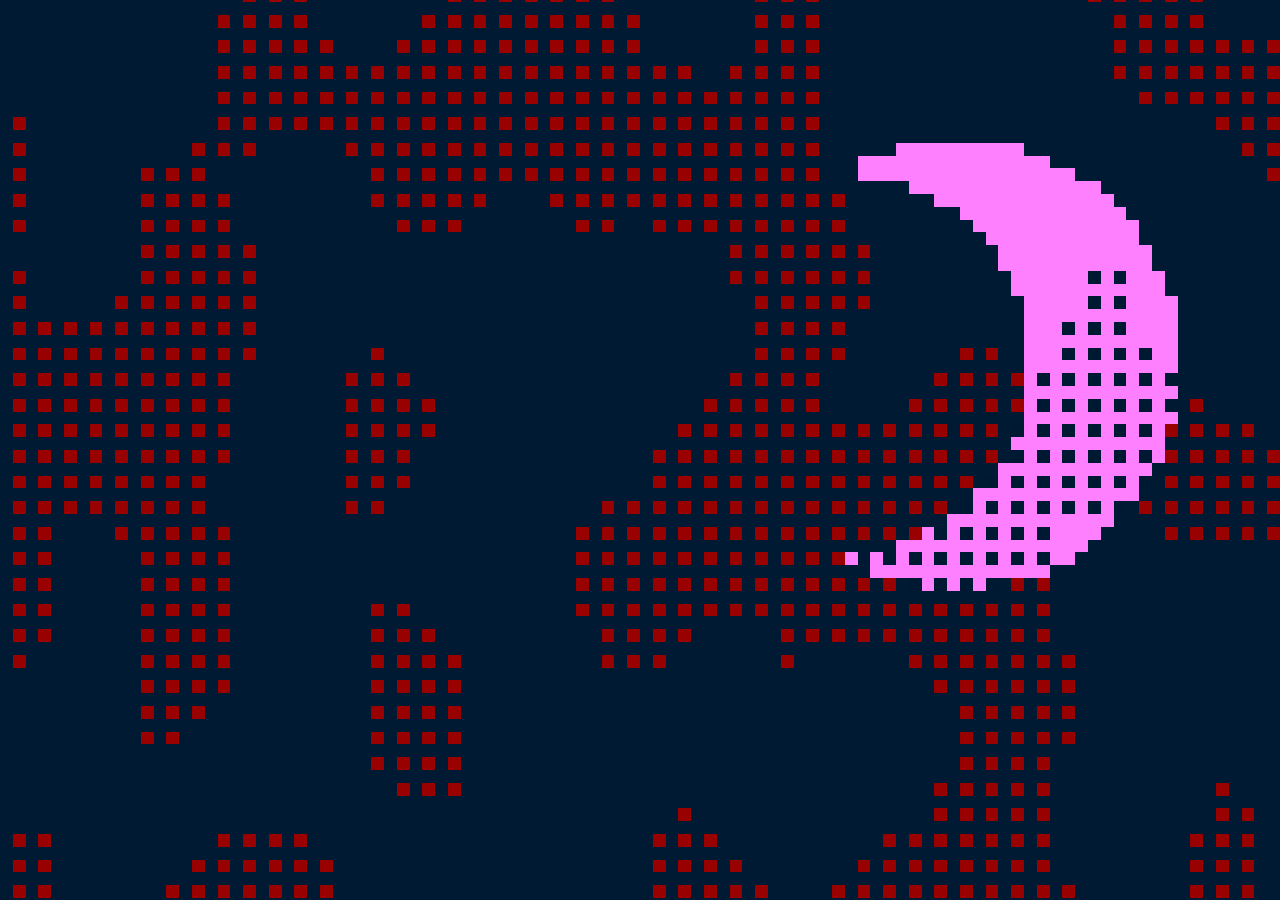
<file: animations/8bitmoon.html>
<!DOCTYPE html>
<html lang="en">

<head>
    <meta charset="UTF-8">
    <meta name="viewport" content="width=device-width, initial-scale=1.0">
    <title>Document</title>
</head>

<body>
    <script>
        function RGBA(mainCode, props) {

            // shaders
            let config = prepareConfig(props);
            let canvas = config.target || document.createElement('canvas');
            let gl = this.gl = canvas.getContext("webgl");
            let program = gl.createProgram();
            [config.vertexShader, config.fragmentShader].forEach(createShader);
            gl.linkProgram(program);
            gl.useProgram(program);

            // uniforms
            let frameCallbacks = config.frame ? [config.frame] : [];
            Object.keys(config.uniforms).forEach(handleUniform);
            handleTextures();

            // vertices
            let triangle = new Float32Array([-1, 3, -1, -1, 3, -1]);
            gl.bindBuffer(gl.ARRAY_BUFFER, gl.createBuffer());
            gl.bufferData(gl.ARRAY_BUFFER, triangle, gl.STATIC_DRAW);
            let vert = gl.getAttribLocation(program, "vert");
            gl.vertexAttribPointer(vert, 2, gl.FLOAT, false, 0, 0);
            gl.enableVertexAttribArray(vert);

            const handleSize = () => {
                const w = canvas.clientWidth | 0;
                const h = canvas.clientHeight | 0;
                if (config.size[0] === w && config.size[1] === h)
                    return;
                config.size = [canvas.width = w, canvas.height = h];
                config.width = canvas.width = w;
                config.height = canvas.height = h;
                gl.viewport(0, 0, ...config.size);
                this.resolution(config.size);
            }

            if (!config.target) {
                document.body.appendChild(canvas);
                if (false === config.fullscreen)
                    return
                canvas.style.width = '100vw';
                canvas.style.height = '100vh';
                document.body.style.margin = '0';
                document.body.style.overflow = 'hidden';
            }

            if (false !== config.loop) {
                const drawFrame = t => {
                    handleSize();
                    this.time(t / 1000);
                    frameCallbacks.forEach(cb => cb(t));
                    gl.drawArrays(gl.TRIANGLES, 0, 3);
                    window.capturer && window.capturer.capture(canvas);
                    requestAnimationFrame(drawFrame);
                };
                requestAnimationFrame(drawFrame);
            } else {
                gl.drawArrays(gl.TRIANGLES, 0, 3);
            }

            function detectUniformType(uf, cfg) {
                let name = cfg.uniforms[uf];
                let isFunc = typeof name === 'function';
                if (isFunc)
                    name = (Array.isArray(name(0)) ? name(0).length : 1) + 'f';
                return { name, isFunc, isArray: '1f' !== name }
            }

            function handleUniform(uf) {
                let loc = gl.getUniformLocation(program, uf);
                let type = detectUniformType(uf, config);
                let setter = gl[`uniform${type.name}`];
                this[uf] = type.isArray ?
                    v => setter.call(gl, loc, ...v) :
                    v => setter.call(gl, loc, v);
                if (!type.isFunc)
                    return
                let val;
                frameCallbacks.push(t => {
                    let newVal = config.uniforms[uf](val, t);
                    this[uf](val = newVal); // todo compare values
                });
                this[uf](val = config.uniforms[uf](0));
            }

            function svgSupport(url) {
                if (url.indexOf('svg') > -1) {
                    if (url.indexOf('xmlns') === -1)
                        url = url.split('<svg ').join(`<svg xmlns="http://www.w3.org/2000/svg" `)
                    return "data:image/svg+xml;base64," + btoa(url);
                }
                return url
            }

            function createTexture(index, image) {
                let texture = gl.createTexture();
                gl.activeTexture(gl.TEXTURE0 + index);
                gl.bindTexture(gl.TEXTURE_2D, texture);
                gl.pixelStorei(gl.UNPACK_FLIP_Y_WEBGL, true)
                gl.texImage2D(gl.TEXTURE_2D, 0, gl.RGBA, gl.RGBA, gl.UNSIGNED_BYTE, image);

                gl.texParameteri(gl.TEXTURE_2D, gl.TEXTURE_MIN_FILTER, gl.LINEAR);
                gl.texParameteri(gl.TEXTURE_2D, gl.TEXTURE_WRAP_S, gl.CLAMP_TO_EDGE);
                gl.texParameteri(gl.TEXTURE_2D, gl.TEXTURE_WRAP_T, gl.CLAMP_TO_EDGE);
            }

            function createFragmentShader(cfg) {
                cfg.fragmentShader = '\n' + Object.keys(cfg.uniforms).map(uf => {
                    let type = detectUniformType(uf, cfg).name[0];
                    return `uniform ${type - 1 ? 'vec' + type : 'float'} ${uf};`;
                }).join('\n') + '\n';
                if (cfg.textures && cfg.textures.length)
                    cfg.fragmentShader += `\nuniform sampler2D tex[${cfg.textures.length}];\n`;
                cfg.fragmentShader += cfg.mainCode;
            }

            function prepareConfig(props) {
                let cfg = props || {};
                cfg.size = cfg.size || [0, 0]
                cfg.mainCode = mainCode;
                cfg.uniforms = cfg.uniforms || {};
                cfg.uniforms.time = '1f';
                cfg.uniforms.resolution = '2f';
                cfg.vertexShader = cfg.vertexShader ||
                    `attribute vec2 vert;\nvoid main(void) { gl_Position = vec4(vert, 0.0, 1.0);}`;
                if (cfg.mainCode.indexOf('void main()') === -1 && cfg.mainCode.indexOf('void main(void)') === -1)
                    cfg.mainCode = `\nvoid main() {\n${cfg.mainCode}\n}`;
                if (!cfg.fragmentShader)
                    createFragmentShader(cfg);
                if (cfg.fragmentShader.trim().indexOf('precision') !== 0)
                    cfg.fragmentShader = `precision ${cfg.precision || 'highp'} float;\n` + cfg.fragmentShader;
                return cfg
            }

            function createShader(src, i) {
                let id = gl.createShader(i ? gl.FRAGMENT_SHADER : gl.VERTEX_SHADER);
                gl.shaderSource(id, src);
                gl.compileShader(id);
                let message = gl.getShaderInfoLog(id);
                if (message || config.debug)
                    src.split('\n').map((line, i) => print(line, i, message))
                if (message)
                    throw message;
                gl.attachShader(program, id);
            }

            function print(str, i, message) {
                if (!config.log) {
                    config.log = document.createElement('div');
                    config.log.style.fontFamily = 'Courier New, monospace';
                    document.body.append(config.log);
                    canvas.remove();
                }
                let line = 1 + i;
                let currentLine = line === +message.split(':')[2];
                let msg = ("" + line).padStart(4, "0") + ': ' + str.split(' ').join('&nbsp;');
                if (currentLine) msg = '<br>' + message + '<br>' + msg + '<br><br>';
                config.log.innerHTML += `<div ${currentLine && 'style="background:#900;color:#fff"'}>${msg}</div>`
            }

            function handleTextures() {
                if (!config.textures)
                    return

                gl.uniform1iv(
                    gl.getUniformLocation(program, 'tex'),
                    config.textures.map((_, i) => i));

                config.textures.forEach((source, index) => {
                    if (typeof source === "string") {
                        let loader = new Image();
                        loader.crossOrigin = "anonymous";
                        loader.src = svgSupport(source);
                        loader.onload = () => createTexture(index, loader);
                    } else {
                        createTexture(index, source)
                    }
                });
            }
        }

        function slider(name, value = 0.5, min = 0, max = 1, step = 0.001) {
            if (!window.gui) document.body.innerHTML = `<div id="gui" 
        style="right:0;position: fixed;background:#0004;padding:10px;text-align: right"><div>`
            const id = Math.random().toString(36).substring(2)
            window.gui.innerHTML += `
        <label style="color:white">${name}</label>
        <input style="vertical-align: middle" type=range id=slider_${id} min=${min} max=${max} value=${value} step=${step} >
        <label id="label_${id}" style="color:white"></label><br>
    `;
            return () => {
                const v = +window['slider_' + id].value;
                window['label_' + id].innerHTML = v.toFixed(4);
                return v;
            };
        }

        RGBA(`
float sdMoon(vec2 p, float d, float ra, float rb )
{
    p.y = abs(p.y);
    float a = (ra*ra - rb*rb + d*d)/(2.0*d);
    float b = sqrt(max(ra*ra-a*a,0.0));
    if( d*(p.x*b-p.y*a) > d*d*max(b-p.y,0.0) )
          return length(p-vec2(a,b));
    return max( (length(p          )-ra),
               -(length(p-vec2(d,0))-rb));
}

//	Classic Perlin 3D Noise
      //	by Stefan Gustavson
      //
      vec4 permute(vec4 x){return mod(((x*34.0)+1.0)*x, 289.0);}
      vec4 taylorInvSqrt(vec4 r){return 1.79284291400159 - 0.85373472095314 * r;}
      vec4 fade(vec4 t) {return t*t*t*(t*(t*6.0-15.0)+10.0);}

      float cnoise(vec4 P){
        vec4 Pi0 = floor(P); // Integer part for indexing
        vec4 Pi1 = Pi0 + 1.0; // Integer part + 1
        Pi0 = mod(Pi0, 289.0);
        Pi1 = mod(Pi1, 289.0);
        vec4 Pf0 = fract(P); // Fractional part for interpolation
        vec4 Pf1 = Pf0 - 1.0; // Fractional part - 1.0
        vec4 ix = vec4(Pi0.x, Pi1.x, Pi0.x, Pi1.x);
        vec4 iy = vec4(Pi0.yy, Pi1.yy);
        vec4 iz0 = vec4(Pi0.zzzz);
        vec4 iz1 = vec4(Pi1.zzzz);
        vec4 iw0 = vec4(Pi0.wwww);
        vec4 iw1 = vec4(Pi1.wwww);

        vec4 ixy = permute(permute(ix) + iy);
        vec4 ixy0 = permute(ixy + iz0);
        vec4 ixy1 = permute(ixy + iz1);
        vec4 ixy00 = permute(ixy0 + iw0);
        vec4 ixy01 = permute(ixy0 + iw1);
        vec4 ixy10 = permute(ixy1 + iw0);
        vec4 ixy11 = permute(ixy1 + iw1);

        vec4 gx00 = ixy00 / 7.0;
        vec4 gy00 = floor(gx00) / 7.0;
        vec4 gz00 = floor(gy00) / 6.0;
        gx00 = fract(gx00) - 0.5;
        gy00 = fract(gy00) - 0.5;
        gz00 = fract(gz00) - 0.5;
        vec4 gw00 = vec4(0.75) - abs(gx00) - abs(gy00) - abs(gz00);
        vec4 sw00 = step(gw00, vec4(0.0));
        gx00 -= sw00 * (step(0.0, gx00) - 0.5);
        gy00 -= sw00 * (step(0.0, gy00) - 0.5);

        vec4 gx01 = ixy01 / 7.0;
        vec4 gy01 = floor(gx01) / 7.0;
        vec4 gz01 = floor(gy01) / 6.0;
        gx01 = fract(gx01) - 0.5;
        gy01 = fract(gy01) - 0.5;
        gz01 = fract(gz01) - 0.5;
        vec4 gw01 = vec4(0.75) - abs(gx01) - abs(gy01) - abs(gz01);
        vec4 sw01 = step(gw01, vec4(0.0));
        gx01 -= sw01 * (step(0.0, gx01) - 0.5);
        gy01 -= sw01 * (step(0.0, gy01) - 0.5);

        vec4 gx10 = ixy10 / 7.0;
        vec4 gy10 = floor(gx10) / 7.0;
        vec4 gz10 = floor(gy10) / 6.0;
        gx10 = fract(gx10) - 0.5;
        gy10 = fract(gy10) - 0.5;
        gz10 = fract(gz10) - 0.5;
        vec4 gw10 = vec4(0.75) - abs(gx10) - abs(gy10) - abs(gz10);
        vec4 sw10 = step(gw10, vec4(0.0));
        gx10 -= sw10 * (step(0.0, gx10) - 0.5);
        gy10 -= sw10 * (step(0.0, gy10) - 0.5);

        vec4 gx11 = ixy11 / 7.0;
        vec4 gy11 = floor(gx11) / 7.0;
        vec4 gz11 = floor(gy11) / 6.0;
        gx11 = fract(gx11) - 0.5;
        gy11 = fract(gy11) - 0.5;
        gz11 = fract(gz11) - 0.5;
        vec4 gw11 = vec4(0.75) - abs(gx11) - abs(gy11) - abs(gz11);
        vec4 sw11 = step(gw11, vec4(0.0));
        gx11 -= sw11 * (step(0.0, gx11) - 0.5);
        gy11 -= sw11 * (step(0.0, gy11) - 0.5);

        vec4 g0000 = vec4(gx00.x,gy00.x,gz00.x,gw00.x);
        vec4 g1000 = vec4(gx00.y,gy00.y,gz00.y,gw00.y);
        vec4 g0100 = vec4(gx00.z,gy00.z,gz00.z,gw00.z);
        vec4 g1100 = vec4(gx00.w,gy00.w,gz00.w,gw00.w);
        vec4 g0010 = vec4(gx10.x,gy10.x,gz10.x,gw10.x);
        vec4 g1010 = vec4(gx10.y,gy10.y,gz10.y,gw10.y);
        vec4 g0110 = vec4(gx10.z,gy10.z,gz10.z,gw10.z);
        vec4 g1110 = vec4(gx10.w,gy10.w,gz10.w,gw10.w);
        vec4 g0001 = vec4(gx01.x,gy01.x,gz01.x,gw01.x);
        vec4 g1001 = vec4(gx01.y,gy01.y,gz01.y,gw01.y);
        vec4 g0101 = vec4(gx01.z,gy01.z,gz01.z,gw01.z);
        vec4 g1101 = vec4(gx01.w,gy01.w,gz01.w,gw01.w);
        vec4 g0011 = vec4(gx11.x,gy11.x,gz11.x,gw11.x);
        vec4 g1011 = vec4(gx11.y,gy11.y,gz11.y,gw11.y);
        vec4 g0111 = vec4(gx11.z,gy11.z,gz11.z,gw11.z);
        vec4 g1111 = vec4(gx11.w,gy11.w,gz11.w,gw11.w);

        vec4 norm00 = taylorInvSqrt(vec4(dot(g0000, g0000), dot(g0100, g0100), dot(g1000, g1000), dot(g1100, g1100)));
        g0000 *= norm00.x;
        g0100 *= norm00.y;
        g1000 *= norm00.z;
        g1100 *= norm00.w;

        vec4 norm01 = taylorInvSqrt(vec4(dot(g0001, g0001), dot(g0101, g0101), dot(g1001, g1001), dot(g1101, g1101)));
        g0001 *= norm01.x;
        g0101 *= norm01.y;
        g1001 *= norm01.z;
        g1101 *= norm01.w;

        vec4 norm10 = taylorInvSqrt(vec4(dot(g0010, g0010), dot(g0110, g0110), dot(g1010, g1010), dot(g1110, g1110)));
        g0010 *= norm10.x;
        g0110 *= norm10.y;
        g1010 *= norm10.z;
        g1110 *= norm10.w;

        vec4 norm11 = taylorInvSqrt(vec4(dot(g0011, g0011), dot(g0111, g0111), dot(g1011, g1011), dot(g1111, g1111)));
        g0011 *= norm11.x;
        g0111 *= norm11.y;
        g1011 *= norm11.z;
        g1111 *= norm11.w;

        float n0000 = dot(g0000, Pf0);
        float n1000 = dot(g1000, vec4(Pf1.x, Pf0.yzw));
        float n0100 = dot(g0100, vec4(Pf0.x, Pf1.y, Pf0.zw));
        float n1100 = dot(g1100, vec4(Pf1.xy, Pf0.zw));
        float n0010 = dot(g0010, vec4(Pf0.xy, Pf1.z, Pf0.w));
        float n1010 = dot(g1010, vec4(Pf1.x, Pf0.y, Pf1.z, Pf0.w));
        float n0110 = dot(g0110, vec4(Pf0.x, Pf1.yz, Pf0.w));
        float n1110 = dot(g1110, vec4(Pf1.xyz, Pf0.w));
        float n0001 = dot(g0001, vec4(Pf0.xyz, Pf1.w));
        float n1001 = dot(g1001, vec4(Pf1.x, Pf0.yz, Pf1.w));
        float n0101 = dot(g0101, vec4(Pf0.x, Pf1.y, Pf0.z, Pf1.w));
        float n1101 = dot(g1101, vec4(Pf1.xy, Pf0.z, Pf1.w));
        float n0011 = dot(g0011, vec4(Pf0.xy, Pf1.zw));
        float n1011 = dot(g1011, vec4(Pf1.x, Pf0.y, Pf1.zw));
        float n0111 = dot(g0111, vec4(Pf0.x, Pf1.yzw));
        float n1111 = dot(g1111, Pf1);

        vec4 fade_xyzw = fade(Pf0);
        vec4 n_0w = mix(vec4(n0000, n1000, n0100, n1100), vec4(n0001, n1001, n0101, n1101), fade_xyzw.w);
        vec4 n_1w = mix(vec4(n0010, n1010, n0110, n1110), vec4(n0011, n1011, n0111, n1111), fade_xyzw.w);
        vec4 n_zw = mix(n_0w, n_1w, fade_xyzw.z);
        vec2 n_yzw = mix(n_zw.xy, n_zw.zw, fade_xyzw.y);
        float n_xyzw = mix(n_yzw.x, n_yzw.y, fade_xyzw.x);
        return 2.2 * n_xyzw;
      }
      
vec2 grid(vec2 uv) {
  return floor(uv * 50.) * 0.02;
}

vec3 getColor(vec2 uv, float d, float n) {  
  vec3 fgColor = vec3(1, 0.50, 1); // Moon color
  vec3 fgColor2 = vec3(0.6, 0, 0); // Particles color
  vec3 bgColor = vec3(0, 0.1, 0.20); // Background color
  
  if (d < 0.1 && n < 0.1) {
    float mx = mod(uv.x, 0.04);
    float my = mod(uv.y, 0.04);
    return mix(fgColor, bgColor, step(0.02, min(mx, my)));
  }
  
  if (d < 0.1) {
    return fgColor;
  }
  
  if (n < 0.1) {
  float mx = mod(uv.x, 0.04);
    float my = mod(uv.y, 0.04);
    return mix(bgColor, fgColor2, step(0.02, min(mx, my)));
    return fgColor2;
  }
  
  return bgColor;
}

void main() {
  vec2 uv = gl_FragCoord.xy / resolution.xy*2.-1.;
  uv.y *= resolution.y/resolution.x;
  
  vec2 ruv = uv;
  
    float PI = 3.14159;
  
  float sectors = 8.;
  
  float halfSector = sectors * 0.5;
  
  float angle = atan(uv.y, uv.x); // угол в полярных координатах
  angle = abs(mod(angle, PI / halfSector) - PI / sectors); // разбиваем на сектора
  // uv = vec2(cos(angle), sin(angle)) * length(uv); // возвращаем в декартовы координаты
  
  float d = 1.;
  
  float ra = 0.7;
  float rb = 0.6;
  float di = 1.5;
  
  float noiseAmount = 0.5;
  float noiseFrequency = 3.0;
  float n = cnoise(vec4(noiseFrequency * grid(uv), noiseFrequency * grid(uv).x, time)) * noiseAmount;
  
  vec2 muv = uv;
  
  // muv = mod(uv * 5., 1.) - 0.5;
  muv = floor(muv * 50.) * 0.02;
  vec2 guv = floor(ruv * 50.) * 0.02;
  
  // guv = mod(guv * 5., 1.) - 0.5;
  // muv += n;
  
  // muv = uv;
  
  
  d = min(d, sdMoon(2.0 * guv + vec2(cos(-time), sin(-time)), di * sin(-time), ra, rb));
  d = smoothstep(0.0, 0.01, d);
  n = smoothstep(0.0, 0.01, n);

  vec3 color = getColor(ruv, d, n);

  gl_FragColor = vec4(color, 1.);
}

`)
    </script>
</body>

</html>
</file>
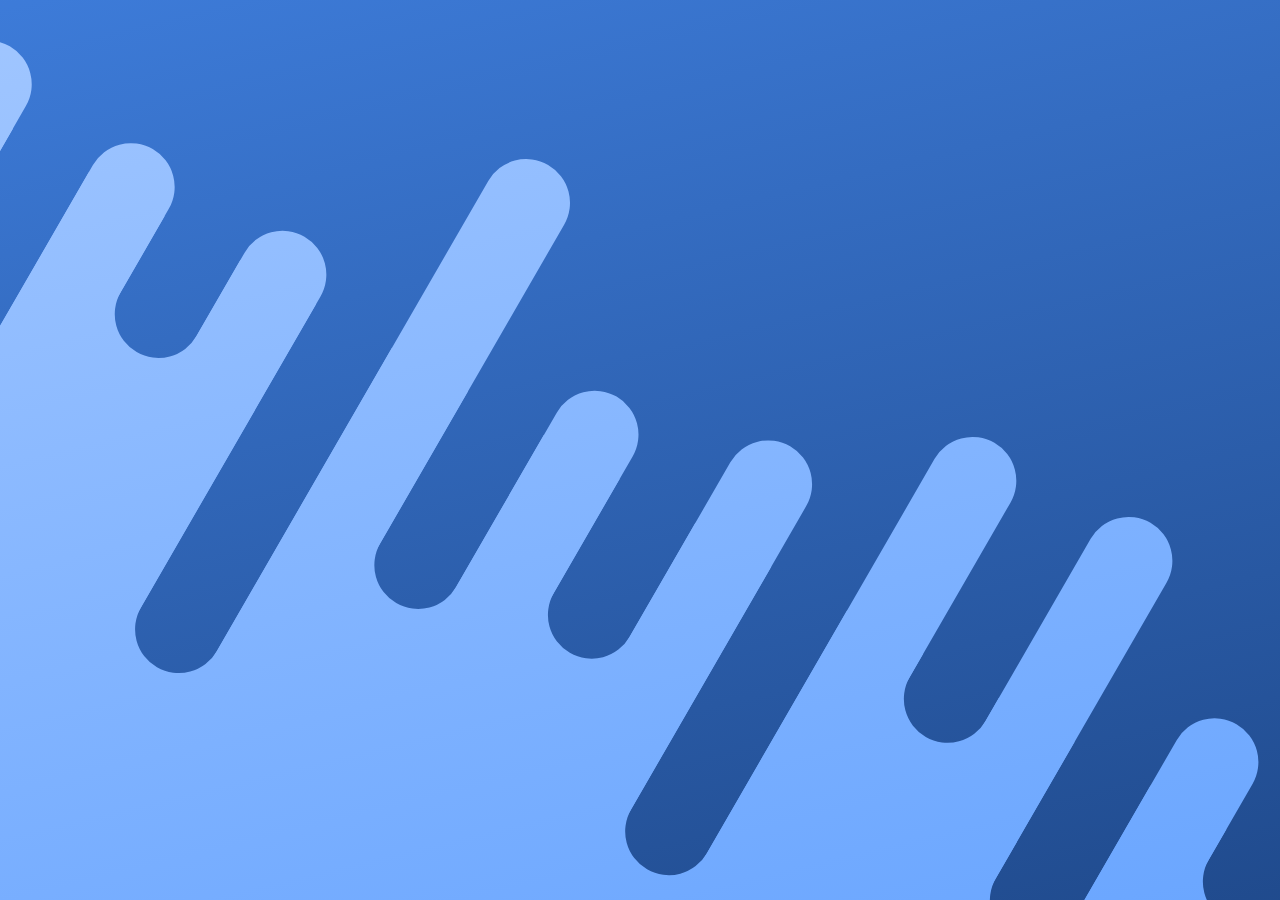
<file: animations/melting-lines.html>
<!DOCTYPE html>
<html lang="en">

<head>
    <meta charset="UTF-8">
    <meta name="viewport" content="width=device-width, initial-scale=1.0">
    <title>Document</title>
    <style>
        :root {
            --one: #bdd7ff;
            --two: #4c94ff;
            --three: #103064;
        }

        body {
            background-color: var(--one);
            margin: 0
        }

        svg {
            height: 100vh;
            width: 100%;
            display: block;
        }

        rect[y="0"] {
            fill: var(--two)
        }

        rect[y="100"] {
            fill: var(--one)
        }

        path {
            transition: .35s cubic-bezier(.3, .2, .1, 1.4);
            fill: none;
            stroke: var(--two);
            stroke-width: 10;
            stroke-linejoin: round;
            stroke-linecap: round;
        }

        #floor {
            stroke: url(#one);
        }

        rect[y="100"] {
            fill: url(#one)
        }


        #roof {
            stroke: url(#two);
        }

        rect[y="0"] {
            fill: url(#two)
        }

        #one :first-child {
            stop-color: var(--one)
        }

        #one :last-child {
            stop-color: var(--two)
        }

        #two :first-child {
            stop-color: var(--two)
        }

        #two :last-child {
            stop-color: var(--three)
        }
    </style>
</head>

<body>
    <svg viewBox="0 0 190 200" preserveAspectRatio="xMidYMid slice" ; style="position:fixed; top:0;">
        <linearGradient id="one" x1="0%" x2="100%" y1="0%" y2="100%" gradientUnits="userSpaceOnUse">
            <stop offset="0" />
            <stop offset="1" />
        </linearGradient>
        <linearGradient id="two" x1="0%" x2="100%" y1="0%" y2="100%" gradientUnits="userSpaceOnUse">
            <stop offset="0" />
            <stop offset="1" />
        </linearGradient>
        <g transform="translate(50, -70) rotate(30) scale(1.3)">
            <rect x="0" y="0" width="200" height="100" />
            <rect x="0" y="100" width="200" height="100" />
            <path id="roof" />
            <path id="floor" />

        </g>
    </svg>
    <script>
        // tiny-as random min-max function
        function rMe(min, max) {
            return Math.floor(Math.random() * (max - min + 1) + min);
        }

        // grap my path
        let roof = document.getElementById("roof");

        let floor = document.getElementById("floor");
        function randomWaves() {
            roof.setAttribute(
                "d",
                "M 0 0 V" +
                rMe(100, 110) +
                " M 20 0 V" +
                rMe(100, 120) +
                " M 40 0 V" +
                rMe(100, 130) +
                " M 60 0 V" +
                rMe(100, 150) +
                " M 80 0 V" +
                rMe(100, 130) +
                " M 100 0 V" +
                rMe(100, 150) +
                " M 120 0 V" +
                rMe(100, 140) +
                " M 140 0 V" +
                rMe(100, 130) +
                " M 160 0 V" +
                rMe(100, 120) +
                " M 180 0 V" +
                rMe(100, 110)
            );

            floor.setAttribute(
                "d",
                "M 10 200 V" +
                rMe(100, 95) +
                " M 30 200 V" +
                rMe(100, 90) +
                " M 50 200 V" +
                rMe(100, 85) +
                " M 70 200 V" +
                rMe(100, 70) +
                " M 90 200 V" +
                rMe(100, 95) +
                " M 110 200 V" +
                rMe(100, 65) +
                " M 130 200 V" +
                rMe(100, 70) +
                " M 150 200 V" +
                rMe(100, 75) +
                " M 170 200 V" +
                rMe(100, 90) +
                " M 190 200 V" +
                rMe(100, 95)
            );
        }
        randomWaves();

        document.addEventListener("click", function () {
            randomWaves();
        });

        var reGenTimer = window.setInterval(function () {
            randomWaves();
        }, 400);

    </script>
</body>

</html>
</file>
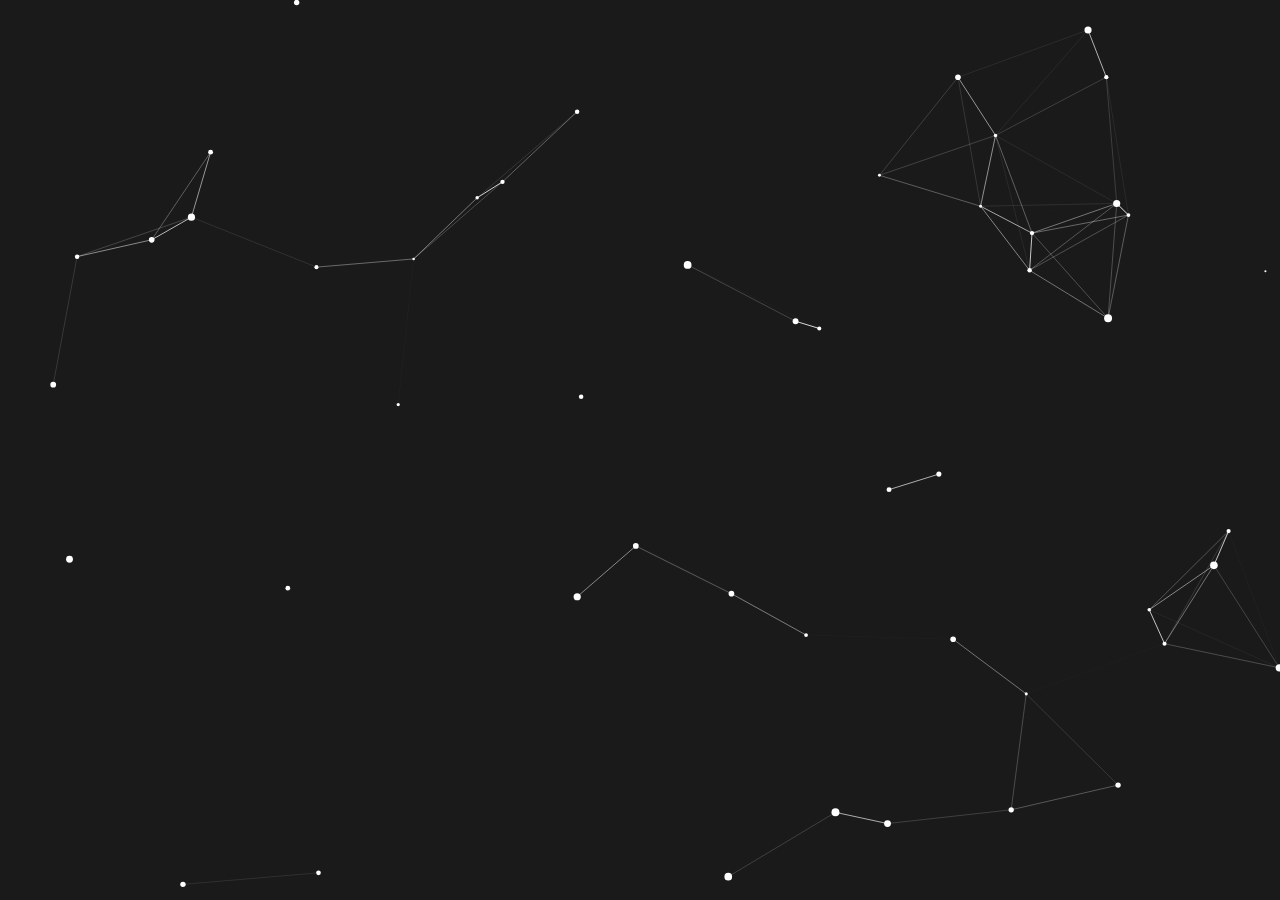
<file: animations/particles.html>
<!DOCTYPE html>
<html lang="en">
<head>
  <meta charset="UTF-8">
  <meta name="viewport" content="width=device-width, initial-scale=1.0">
  <title>Interactive Particle Background</title>
  <style>
    body {
      margin: 0;
      padding: 0;
      overflow: hidden;
      height: 100vh;
      display: flex;
      align-items: center;
      justify-content: center;
      background-color: #1a1a1a;
    }

    canvas {
      position: absolute;
      top: 0;
      left: 0;
    }
  </style>
</head>
<body>
  <canvas id="particle-canvas"></canvas>

  <script>
    const canvas = document.getElementById('particle-canvas');
    const ctx = canvas.getContext('2d');

    // Resize canvas to fill the screen
    canvas.width = window.innerWidth;
    canvas.height = window.innerHeight;

    const particlesArray = [];
    const particleCount = 50;
    const maxDistance = 150;

    // Particle object
    class Particle {
      constructor(x, y, size, speedX, speedY) {
        this.x = x;
        this.y = y;
        this.size = size;
        this.speedX = speedX;
        this.speedY = speedY;
      }

      draw() {
        ctx.fillStyle = '#ffffff';
        ctx.beginPath();
        ctx.arc(this.x, this.y, this.size, 0, Math.PI * 2);
        ctx.closePath();
        ctx.fill();
      }

      update() {
        this.x += this.speedX;
        this.y += this.speedY;

        // Bounce off edges
        if (this.x < 0 || this.x > canvas.width) this.speedX *= -1;
        if (this.y < 0 || this.y > canvas.height) this.speedY *= -1;
      }
    }

    // Create particles
    function initParticles() {
      for (let i = 0; i < particleCount; i++) {
        const size = Math.random() * 3 + 1;
        const x = Math.random() * canvas.width;
        const y = Math.random() * canvas.height;
        const speedX = (Math.random() - 0.5) * 2;
        const speedY = (Math.random() - 0.5) * 2;
        particlesArray.push(new Particle(x, y, size, speedX, speedY));
      }
    }

    // Draw lines between particles close to each other
    function connectParticles() {
      for (let i = 0; i < particlesArray.length; i++) {
        for (let j = i + 1; j < particlesArray.length; j++) {
          const dx = particlesArray[i].x - particlesArray[j].x;
          const dy = particlesArray[i].y - particlesArray[j].y;
          const distance = Math.sqrt(dx * dx + dy * dy);
          if (distance < maxDistance) {
            ctx.strokeStyle = `rgba(255, 255, 255, ${1 - distance / maxDistance})`;
            ctx.lineWidth = 1;
            ctx.beginPath();
            ctx.moveTo(particlesArray[i].x, particlesArray[i].y);
            ctx.lineTo(particlesArray[j].x, particlesArray[j].y);
            ctx.stroke();
          }
        }
      }
    }

    // Animate particles
    function animate() {
      ctx.clearRect(0, 0, canvas.width, canvas.height);
      particlesArray.forEach(particle => {
        particle.update();
        particle.draw();
      });
      connectParticles();
      requestAnimationFrame(animate);
    }

    // Adjust canvas size on window resize
    window.addEventListener('resize', () => {
      canvas.width = window.innerWidth;
      canvas.height = window.innerHeight;
    });

    // Initialize and start animation
    initParticles();
    animate();
  </script>
</body>
</html>
</file>
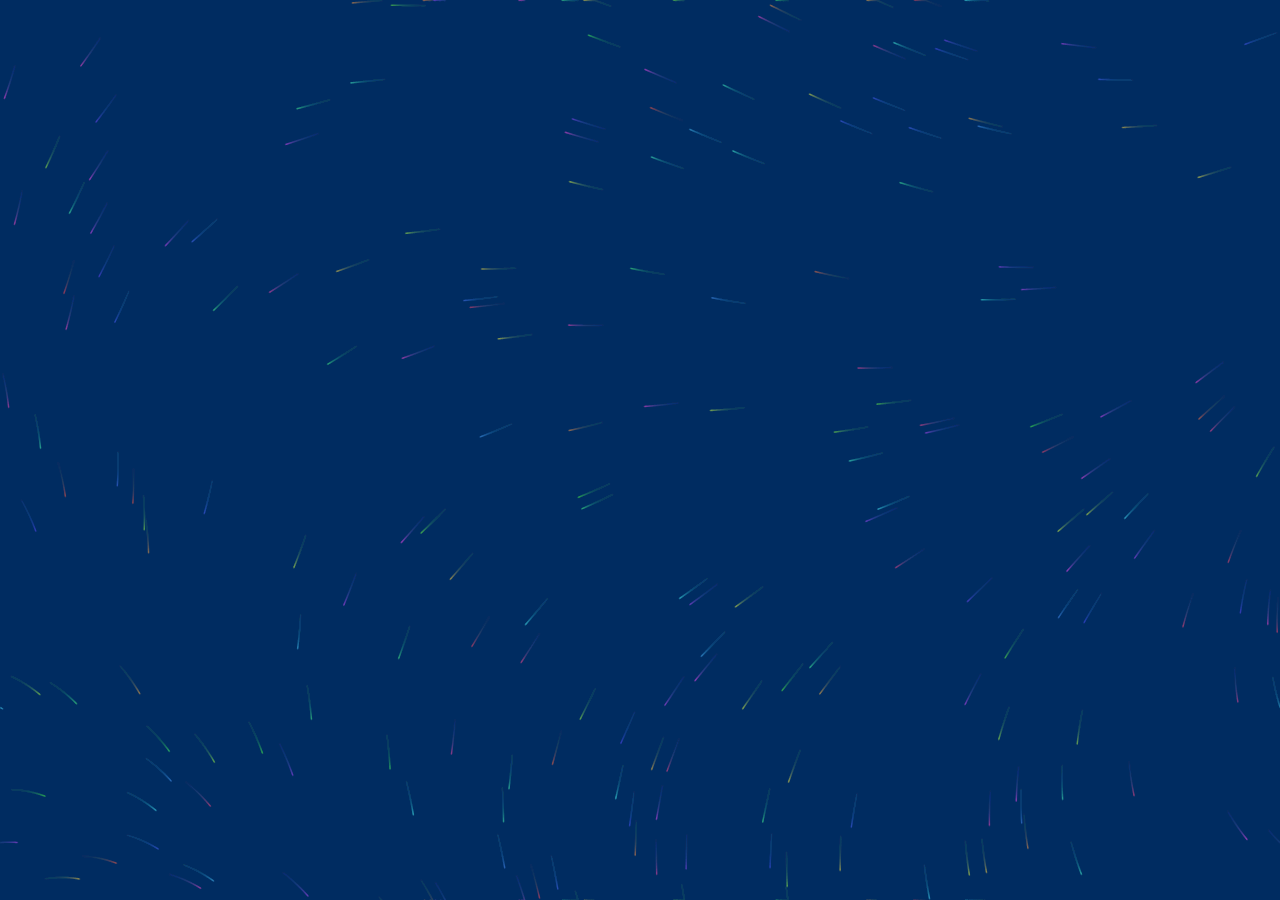
<file: animations/ribbons.html>
<!doctype html><html><head>
    <meta charset="utf-8"><meta name="viewport" content="width=device-width,initial-scale=1">
    <style>
        html,body{height:100%;margin:0;background:#083b6f;overflow:hidden}
        canvas{position:fixed;inset:0;width:100%;height:100%}
    </style></head><body>
<canvas id="c"></canvas>
<script>
    const c=document.getElementById('c'), x=c.getContext('2d'); let W,H,D=1,t=0;
    function R(){D=window.devicePixelRatio||1; W=c.width=innerWidth*D; H=c.height=innerHeight*D; c.style.width=innerWidth+'px'; c.style.height=innerHeight+'px'; x.lineCap='round'; x.lineJoin='round'}
    addEventListener('resize',R); R();
    const agents=[...Array(200)].map(()=>({x:Math.random()*W,y:Math.random()*H,h:Math.random()*360}));
    function noise(u,v){return Math.sin(u*0.002+t*0.6)+Math.cos(v*0.002-t*0.5)}
    function step(){
        t+=0.002; x.fillStyle='rgba(8,59,111,0.06)'; x.fillRect(0,0,W,H);
        for(const a of agents){
            const ang=noise(a.x,a.y)*1.8, sp=0.6*D;
            const nx=a.x+Math.cos(ang)*sp, ny=a.y+Math.sin(ang)*sp;
            x.strokeStyle=`hsla(${a.h},80%,60%,0.25)`; x.lineWidth=1.6*D; x.beginPath(); x.moveTo(a.x,a.y); x.lineTo(nx,ny); x.stroke();
            a.x=(nx+W)%W; a.y=(ny+H)%H; a.h=(a.h+0.2)%360;
        }
        requestAnimationFrame(step)}
    requestAnimationFrame(step);
</script></body></html>
</file>
